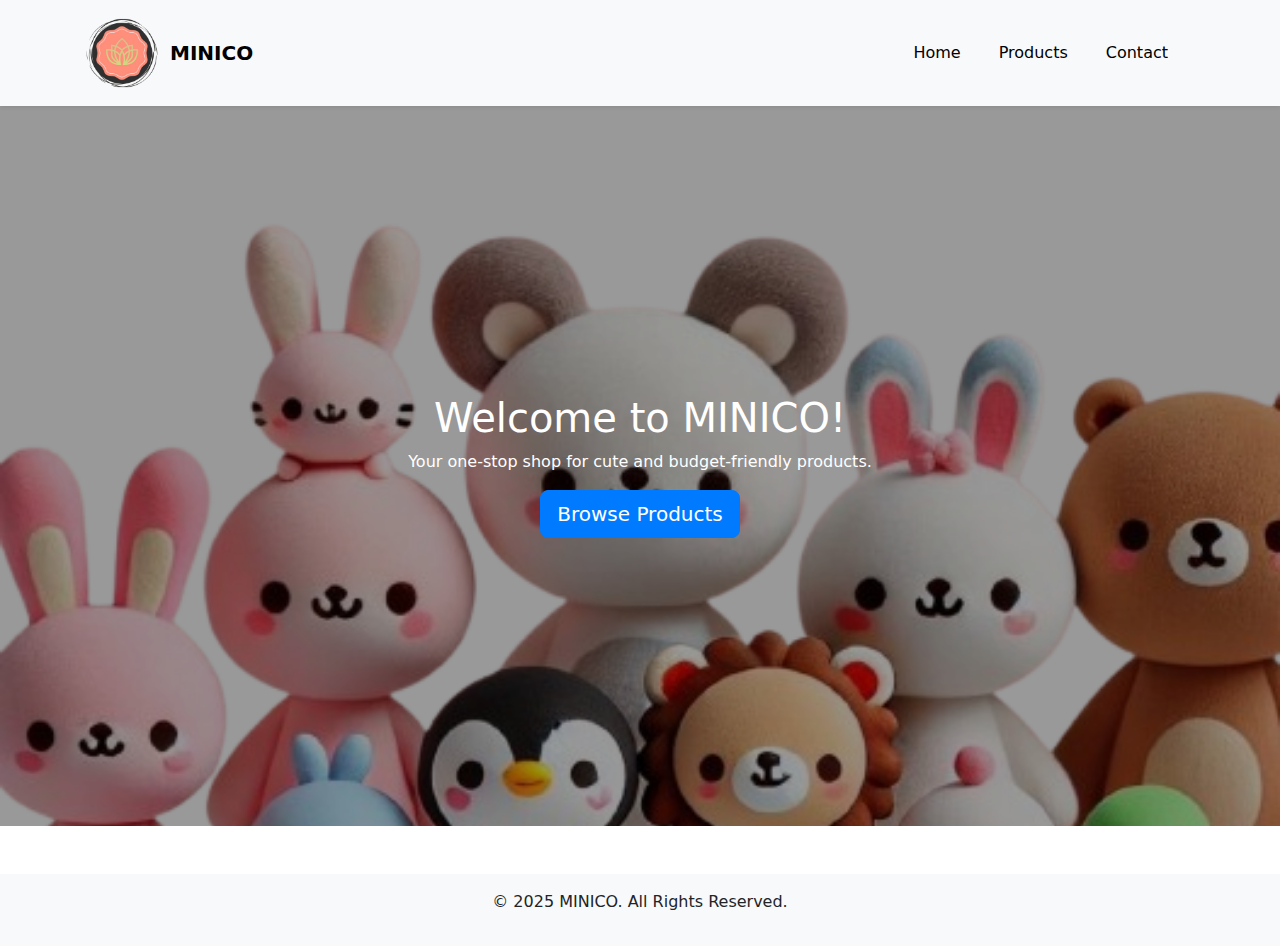
<file: index.html>
<!DOCTYPE html>
<html lang="en">
<head>
  <meta charset="UTF-8" />
  <meta name="viewport" content="width=device-width, initial-scale=1.0" />
  <title>Home - MINICO</title>
  <link href="https://cdn.jsdelivr.net/npm/bootstrap@5.3.2/dist/css/bootstrap.min.css" rel="stylesheet">
  <link rel="stylesheet" href="stsyles.css">
  
</head>
<body>


<nav class="navbar navbar-expand-lg navbar-light bg-light shadow-sm">
  <div class="container">
    <a class="navbar-brand d-flex align-items-center" href="index.html">
      <img src="minico.png" alt="MINICO Logo" class="me-2" style="width: 80px; height: 80px;">
      <span class="fw-bold">MINICO</span>
    </a>
    <button class="navbar-toggler" type="button" data-bs-toggle="collapse" data-bs-target="#navbarMenu">
      <span class="navbar-toggler-icon"></span>
    </button>
    <div class="collapse navbar-collapse" id="navbarMenu">
      <div class="d-flex flex-column flex-lg-row justify-content-lg-end w-100 align-items-start align-items-lg-center gap-2 mt-3 mt-lg-0">
        <a class="btn-home" href="index.html">Home</a>
        <a class="btn-products" href="product.html">Products</a>
        <a class="btn-contacts" href="contacts.html">Contact</a>
      </div>
    </div>
  </div>
</nav>

<div class="hero-section">
  <div>
    <h1>Welcome to MINICO!</h1>
    <p>Your one-stop shop for cute and budget-friendly products.</p>
    <a href="product.html" class="btn btn-primary btn-lg">Browse Products</a>
  </div>
</div>

<footer class="bg-light text-center py-3 mt-5">
  <p>&copy; 2025 MINICO. All Rights Reserved.</p>
</footer>


<script src="https://cdn.jsdelivr.net/npm/bootstrap@5.3.2/dist/js/bootstrap.bundle.min.js"></script>

</body>
</html>
</file>
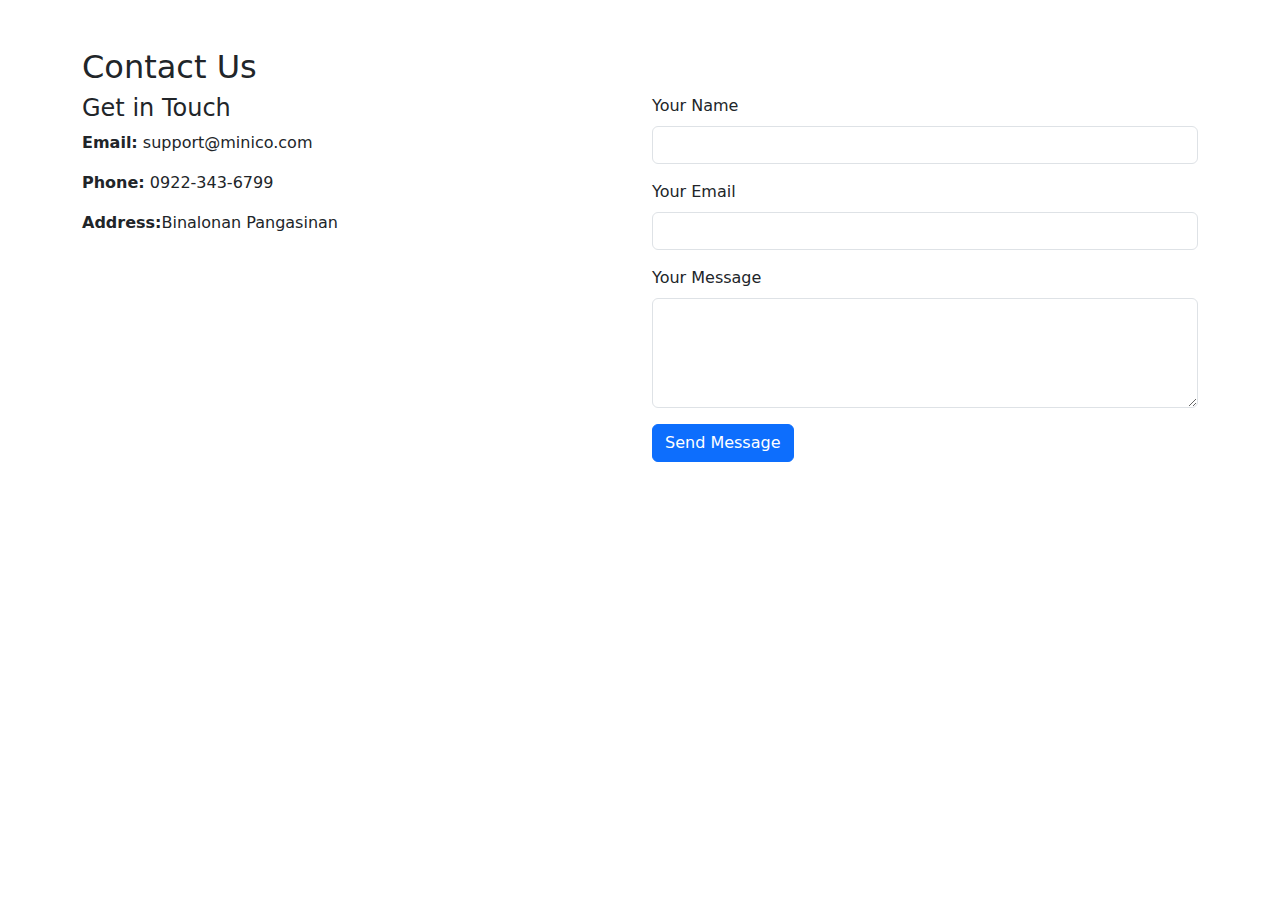
<file: contacts.html>
<!DOCTYPE html>
<html lang="en">
<head>
  <meta charset="UTF-8" />
  <meta name="viewport" content="width=device-width, initial-scale=1.0"/>
  <title>Contacts</title>
  <link href="https://cdn.jsdelivr.net/npm/bootstrap@5.3.2/dist/css/bootstrap.min.css" rel="stylesheet">
</head>
<body>

<div class="container mt-5">
  <h2>Contact Us</h2>
  
  <div class="row">
    <div class="col-md-6">
      <h4>Get in Touch</h4>
      <p><strong>Email:</strong> support@minico.com</p>
      <p><strong>Phone:</strong> 0922-343-6799</p>
      <p><strong>Address:</strong>Binalonan Pangasinan</p>
    </div>

    <div class="col-md-6">
      <form>
        <div class="mb-3">
          <label for="name" class="form-label">Your Name</label>
          <input type="text" id="name" class="form-control" required>
        </div>
        <div class="mb-3">
          <label for="email" class="form-label">Your Email</label>
          <input type="email" id="email" class="form-control" required>
        </div>
        <div class="mb-3">
          <label for="message" class="form-label">Your Message</label>
          <textarea id="message" class="form-control" rows="4" required></textarea>
        </div>
        <button type="submit" class="btn btn-primary">Send Message</button>
      </form>
    </div>
  </div>
</div>

<script src="https://cdn.jsdelivr.net/npm/bootstrap@5.3.2/dist/js/bootstrap.bundle.min.js"></script>
</body>
</html>
</file>
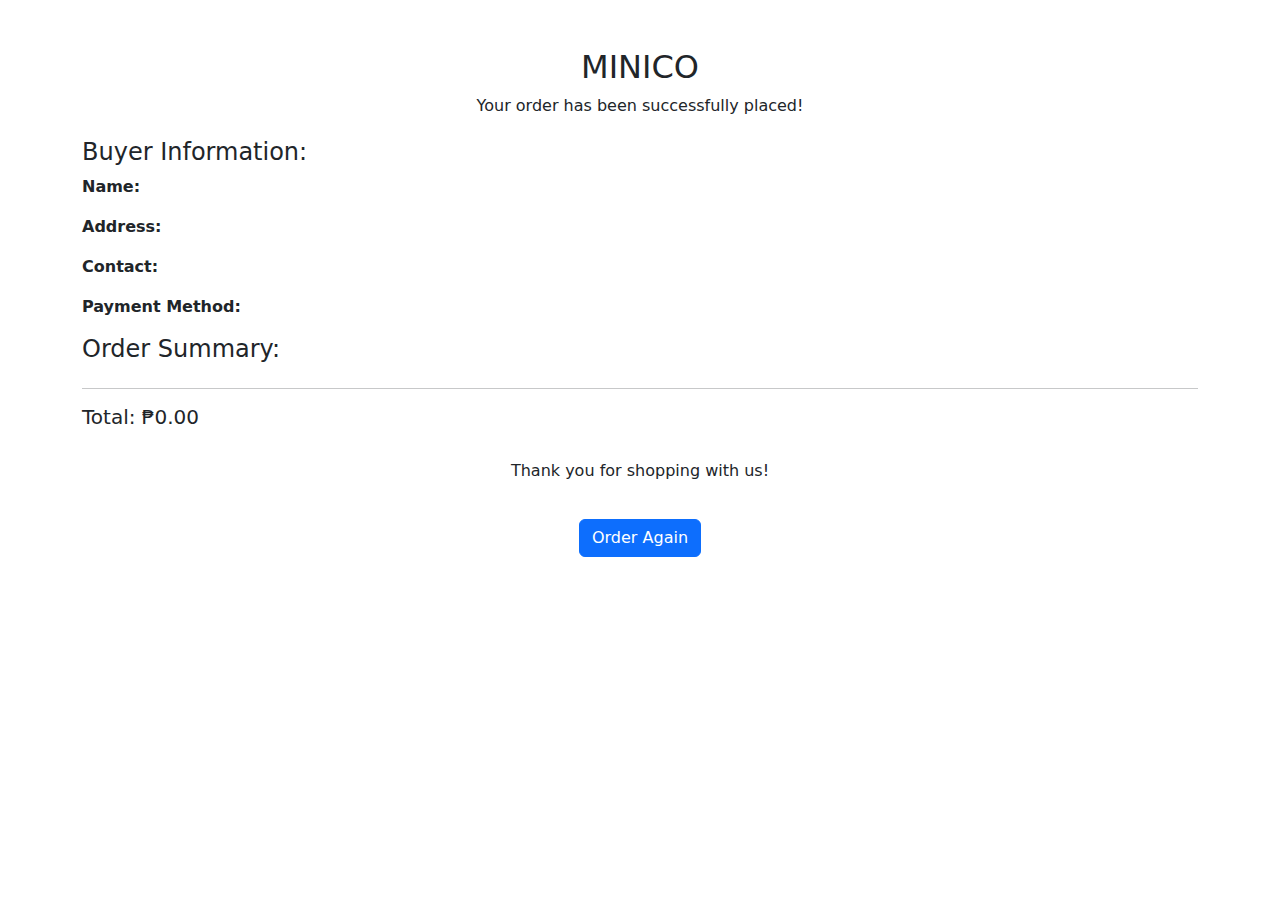
<file: reciept.html>
<!DOCTYPE html>
<html lang="en">
<head>
  <meta charset="UTF-8" />
  <meta name="viewport" content="width=device-width, initial-scale=1.0" />
  <title>Receipt</title>
  <link href="https://cdn.jsdelivr.net/npm/bootstrap@5.3.2/dist/css/bootstrap.min.css" rel="stylesheet">
  <style>

    .receipt-header {
      margin-bottom: 20px;
    }
    .receipt-footer {
      margin-top: 30px;
    }
    .home-btn {
      margin-top: 20px;
    }
  </style>
</head>
<body>

<div class="container mt-5">
  <div class="receipt-header text-center">
    <h2>MINICO</h2>
    <p>Your order has been successfully placed!</p>
  </div>

  <div class="receipt-details">
    <h4>Buyer Information:</h4>
    <p><strong>Name:</strong> <span id="buyerName"></span></p>
    <p><strong>Address:</strong> <span id="buyerAddress"></span></p>
    <p><strong>Contact:</strong> <span id="buyerContact"></span></p>
    <p><strong>Payment Method:</strong> <span id="paymentMethod"></span></p>

    <h4>Order Summary:</h4>
    <ul id="cartItems" class="list-group">

    </ul>

    <hr>
    <h5>Total: ₱<span id="totalPrice">0.00</span></h5>
  </div>

  <div class="receipt-footer text-center">
    <p>Thank you for shopping with us!</p>
    <a href="index.html" class="btn btn-primary home-btn">Order Again</a>
  </div>
</div>

<script>

const orderDetails = JSON.parse(localStorage.getItem('orderDetails'));


document.getElementById('buyerName').textContent = orderDetails.buyerName;
document.getElementById('buyerAddress').textContent = orderDetails.buyerAddress;
document.getElementById('buyerContact').textContent = orderDetails.buyerContact;
document.getElementById('paymentMethod').textContent = orderDetails.paymentMethod;

const cartItemsContainer = document.getElementById('cartItems');
let totalPrice = 0;
orderDetails.cart.forEach(item => {
  const listItem = document.createElement('li');
  listItem.className = 'list-group-item d-flex justify-content-between align-items-center';
  listItem.innerHTML = `${item.name} <span class="badge bg-primary rounded-pill">₱${item.price}</span>`;
  cartItemsContainer.appendChild(listItem);
  totalPrice += item.price;
});

document.getElementById('totalPrice').textContent = totalPrice.toFixed(2);
</script>

</body>
</html>
</file>
<file: stsyles.css>
.hero-section {
  background-image: url('minico-dash.png'); /* Corrected quotes */
  background-size: cover;
  background-position: center;
  background-repeat: no-repeat;
  height: 80vh;
  position: relative;
  display: flex;
  align-items: center;
  justify-content: center;
  color: white;
  text-align: center;
}

.hero-section::before {
  content: "";
  position: absolute;
  top: 0; left: 0;
  width: 100%; height: 100%;
  background-color: rgba(0, 0, 0, 0.4);
  z-index: 1;
}

.hero-section > div {
  position: relative;
  z-index: 2;
}

    .btn-primary {
      background-color: #007bff;
      border-color: #007bff;
    }

    .btn-primary:hover {
      background-color: #0056b3;
      border-color: #0056b3;
    }
    .btn-home   {
      text-decoration-line: none; 
      padding-right: 30px;  
      color: black;
    }
    .btn-products   {
      text-decoration-line: none;   
       padding-right: 30px; 
       color: black;
    }
    .btn-contacts  {
      text-decoration-line: none; 
       padding-right: 30px;  
       color: black; 
    }
</file>
